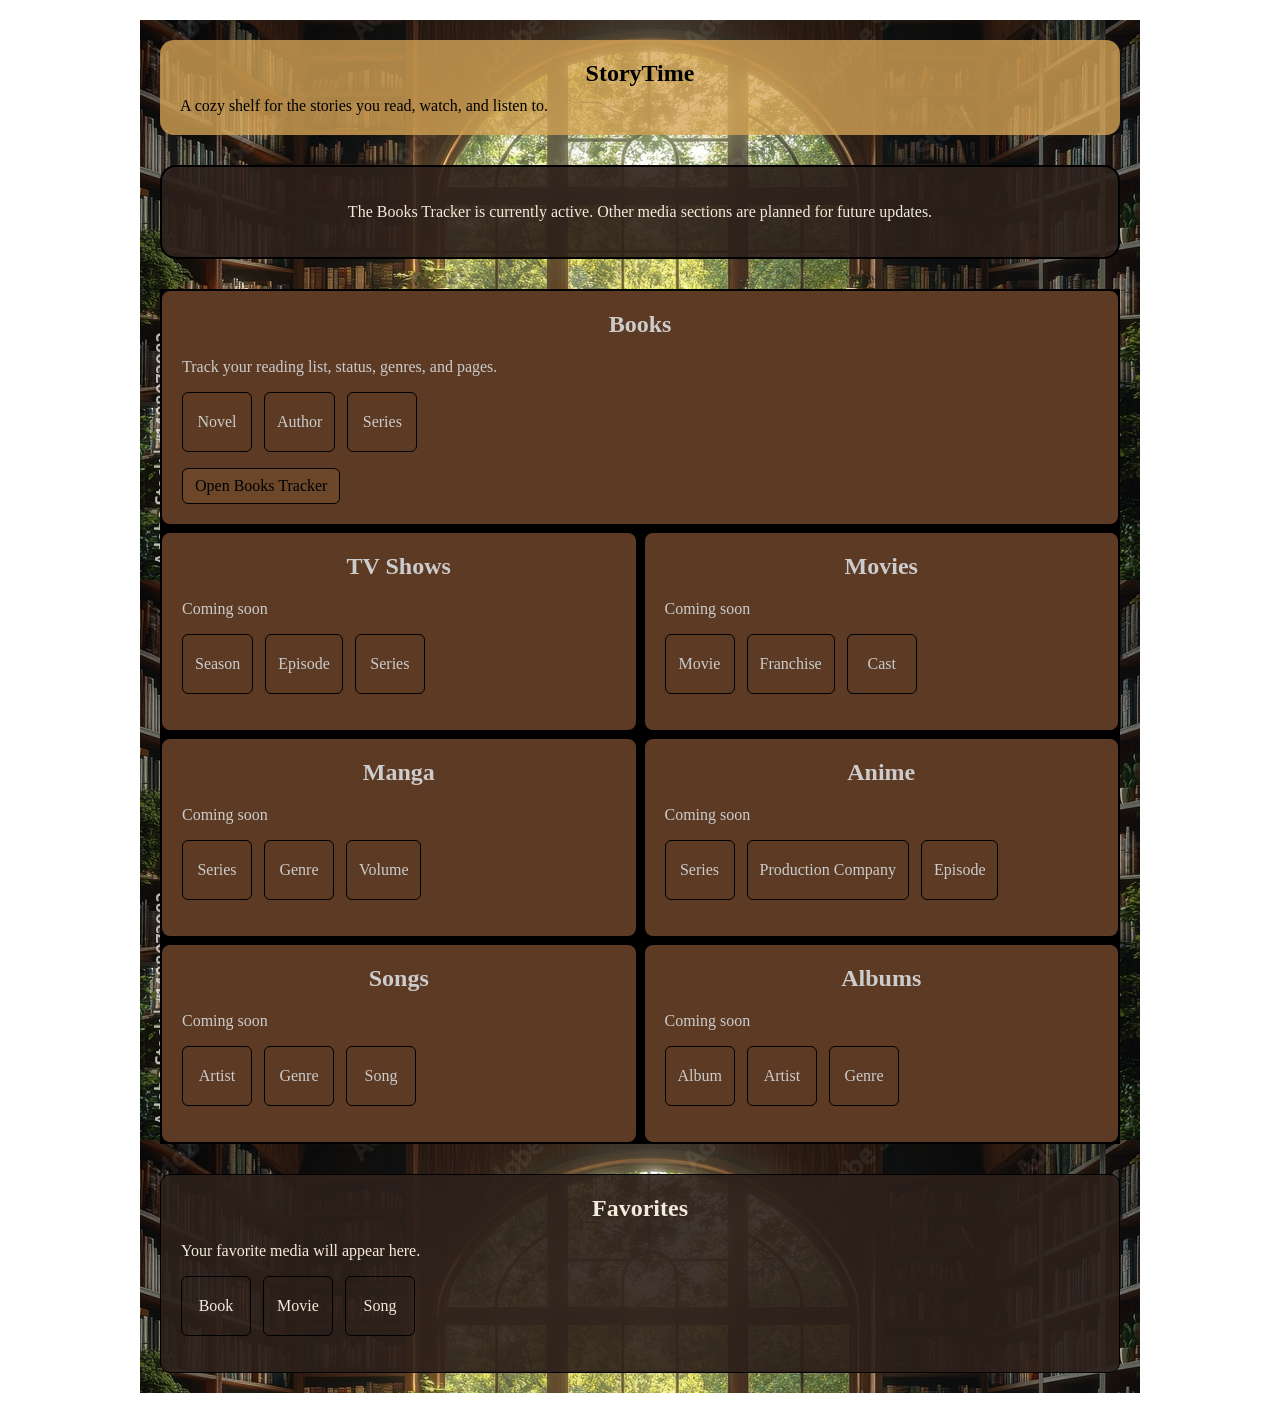
<file: index.html>
<!DOCTYPE html>
<html lang="en">
<head>
  <meta charset="UTF-8">
  <meta name="viewport" content="width=device-width, initial-scale=1.0">
  <title>Media Tracker</title>
  <link rel="stylesheet" href="styles.css">
</head>

<body>
  <main id="home-page">
    <section id="home-hero">
  <h1>StoryTime</h1>
  <p>A cozy shelf for the stories you read, watch, and listen to.</p>
</section>

<section id="current-focus">
 <p>The Books Tracker is currently active. Other media sections are planned for future updates. </p>
</section>
     
    </section>

    <section id="media-shelves">
    <section class="media-shelf featured-shelf">
  <h2>Books</h2>
  <p>Track your reading list, status, genres, and pages.</p>

  
  <div class="shelf-items">
    <div class="shelf-item">Novel</div>
    <div class="shelf-item">Author</div>
    <div class="shelf-item">Series</div>
  </div>

  <a href="books.html">Open Books Tracker</a>
</section>

      <section class="media-shelf">
        <h2>TV Shows</h2>
        <p>Coming soon</p>

        <div class="shelf-items">
  <div class="shelf-item">Season</div>
  <div class="shelf-item">Episode</div>
  <div class="shelf-item">Series</div>
</div>
      </section>

      <section class="media-shelf">
        <h2>Movies</h2>
        <p>Coming soon</p>

        <div class="shelf-items">
  <div class="shelf-item">Movie</div>
  <div class="shelf-item">Franchise</div>
  <div class="shelf-item">Cast</div>
</div>
      </section>

      <section class="media-shelf">
        <h2>Manga</h2>
        <p>Coming soon</p>

        <div class="shelf-items">
  <div class="shelf-item">Series</div>
  <div class="shelf-item">Genre</div>
  <div class="shelf-item">Volume</div>
</div>
      </section>

      <section class="media-shelf">
        <h2>Anime</h2>
        <p>Coming soon</p>

        <div class="shelf-items">
  <div class="shelf-item">Series</div>
  <div class="shelf-item">Production Company</div>
  <div class="shelf-item">Episode</div>
</div>
      </section>

      <section class="media-shelf">
        <h2>Songs</h2>
        <p>Coming soon</p>

        <div class="shelf-items">
  <div class="shelf-item">Artist</div>
  <div class="shelf-item">Genre</div>
  <div class="shelf-item">Song</div>
</div>
      </section>

      <section class="media-shelf">
        <h2>Albums</h2>
        <p>Coming soon</p>

        <div class="shelf-items">
  <div class="shelf-item">Album</div>
  <div class="shelf-item">Artist</div>
  <div class="shelf-item">Genre</div>
</div>
      </section>
    </section>

    <section id="favorites-shelf">
      <h2>Favorites</h2>
      <p>Your favorite media will appear here.</p>

      <div class="shelf-items">
  <div class="shelf-item">Book</div>
  <div class="shelf-item">Movie</div>
  <div class="shelf-item">Song</div>
</div>
    </section>
  </main>
</body>
</file>
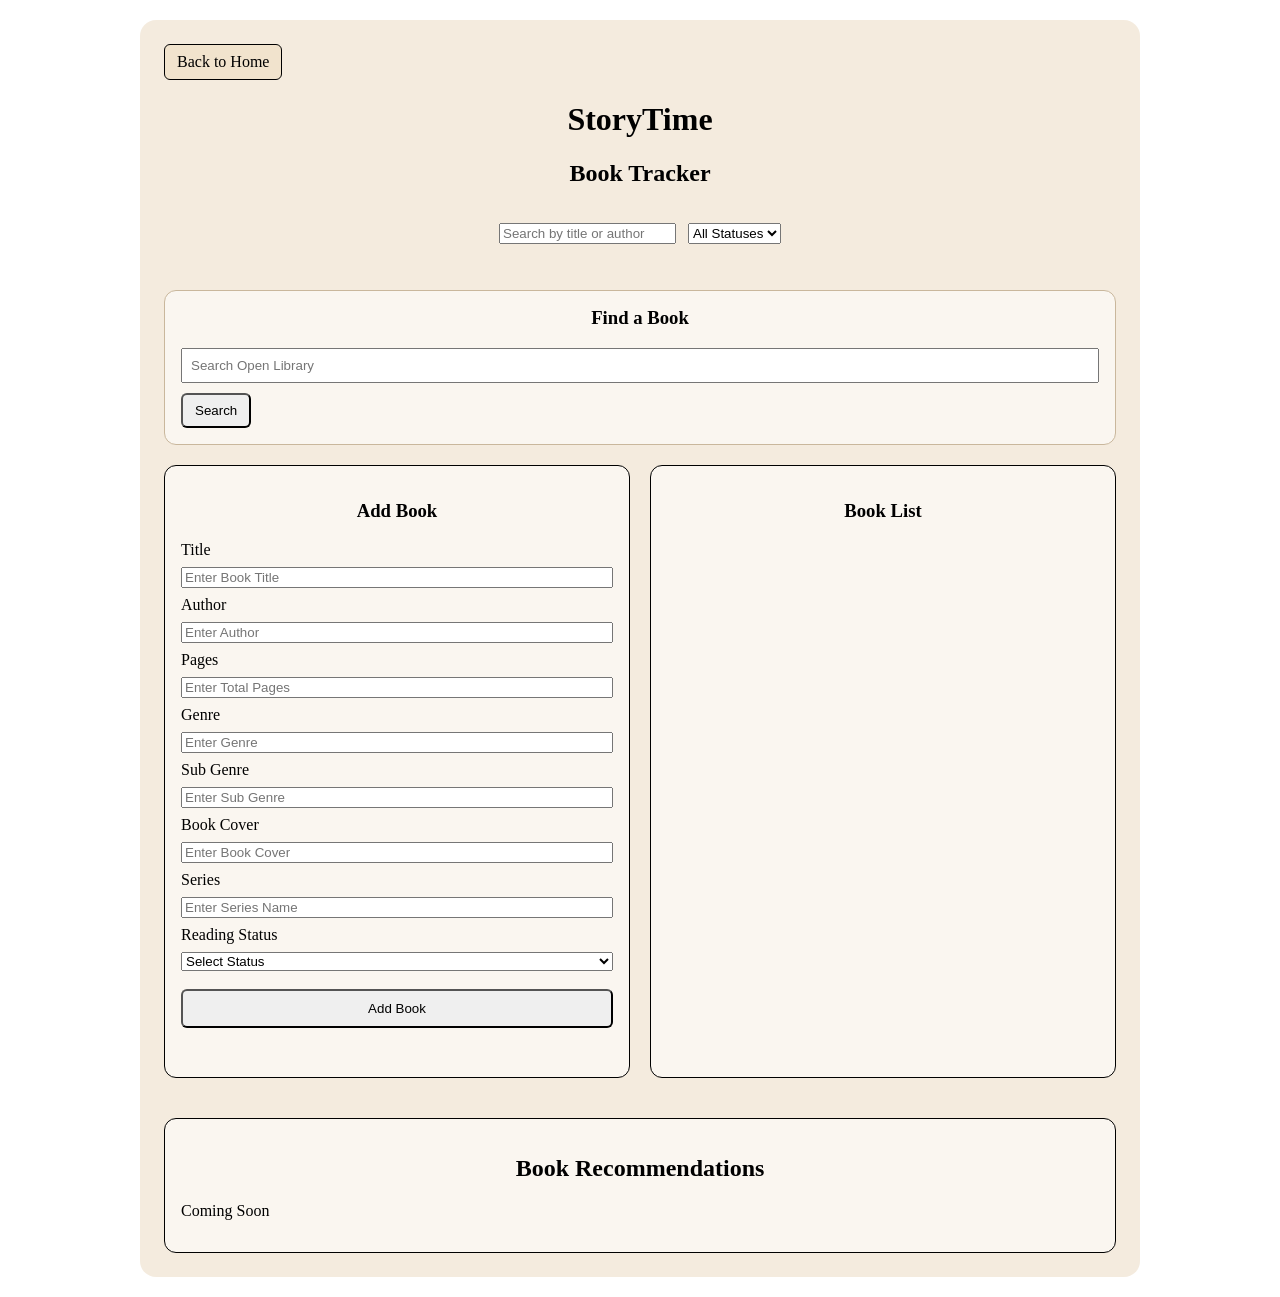
<file: books.html>
<!DOCTYPE html>
<html>
  <head>
    
    <main id="books-page">
    <title>Media Tracker</title>
    <link rel="stylesheet" href="styles.css">
  </head>

<nav>
  <a href="index.html">Back to Home</a>
</nav>

  <body>
    <h1>StoryTime</h1>
    <h2>Book Tracker</h2>
    
    <section id ="book-search-section">
  <input id="search-input" type="text" placeholder="Search by title or author">
  
<select id="status-filter">
  <option value="All">All Statuses</option>
  <option value="Not Read">Not Read</option>
  <option value="Reading">Reading</option>
  <option value="Read">Read</option>
</select>
  </section>


<section id="api-book-search">
  <h3>Find a Book</h3>

  <input
    id="api-search-input"
    type="text"
    placeholder="Search Open Library"
  >

  <button id="api-search-button" type="button">
    Search
  </button>

  <div id="api-search-results"></div>
</section>

  <section id="book-main-section">
    <section id="add-book-section">
        <h3>Add Book</h3>
          <form id="book-form">
          <label for="title-input">Title</label>
          <input id="title-input" type="text" placeholder="Enter Book Title">

          <label for="author-input">Author</label>
          <input id="author-input" type="text" placeholder="Enter Author">
          
          <label for="pages-input">Pages</label>
          <input id="pages-input" type="number" placeholder="Enter Total Pages">

           <label for="genre-input">Genre</label>
          <input id="genre-input" type="text" placeholder="Enter Genre">

           <label for="sub-genre-input">Sub Genre</label>
          <input id="sub-genre-input" type="text" placeholder="Enter Sub Genre">

           <label for="book-cover-input">Book Cover</label>
          <input id="book-cover-input" type="text" placeholder="Enter Book Cover">
           
          <label for="series-input">Series</label>
          <input id="series-input" type="text" placeholder="Enter Series Name">

          <label for="reading-status-input">Reading Status</label>
          <select id="reading-status-input">
            <option value="" disabled selected>Select Status</option>
            <option value="Not Read">Not Read</option>
            <option value="Reading">Reading</option>
            <option value="Read">Read</option>
          </select>

      <button type="submit">Add Book</button>
      <p id="form-message"></p>
</form>
    </section>

    <section id="book-list-section">
        <h3>Book List</h3>
        <div id="book-list"></div>
    </section>
  </section>

<section id="book-recommendation-section">
    <h2>Book Recommendations</h2>
      <p>Coming Soon</p>
</section>

    <link rel="stylesheet" type="text/css" href="styles.css">
    <script src="script.js"></script>
  </body>
 </main>
</html>
</file>
<file: styles.css>
#books-page {
  background-color: rgba(244, 234, 220, 0.92);
  padding: 24px;
  border-radius: 16px;
}

/* Home Page Layout */
#home-page {
  max-width: 1000px;
  margin: 0 auto;
  padding: 20px;
  background: url("Media/library-background.jpg")
};

#home-hero,
#current-focus {
  background-color: rgba(45, 32, 26, 0.88);
  color: #f4eadc;
  border: 2px solid rgba(216, 166, 87, 0.65);
  border-radius: 18px;
}

#home-hero {
  background-color: rgba(216, 166, 87, 0.78);
  border-radius: 14px;
  padding: 20px;
  margin-bottom: 30px;
}

#home-hero h1 {
  background-color: transparent;
  margin: 0 0 10px 0;
}

#home-hero p {
  margin: 0;
}

#current-focus {
  border: 1px solid black;
  border-radius: 10px;
  padding: 20px;
  margin-bottom: 30px;
  text-align: center;
}

#media-shelves {
  display: grid;
  grid-template-columns: 1fr 1fr;
  gap: 5px;
  background-color:#000000
}

.media-shelf,
#current-focus,
#favorites-shelf {
  background-color: rgba(45, 32, 26, 0.9);
  border: 2px solid #000000;
  border-radius: 16px;
  color: #f4eadc;
}


.media-shelf {
  border: 2px solid #000000;
  border-bottom: border-bottom: 5px solid rgba(20, 12, 8, 0.55);
  border-radius: 10px;
  padding: 20px;
  min-height: 140px;
  background-color:#5c3a24;
  color:#ccc
}

.media-shelf a,
#current-focus a,
nav a {
  border: 1px solid #d8a657;
  color: #f4eadc;
  background-color: rgba(216, 166, 87, 0.12);
}

.media-shelf h2 {
  text-align: center;
  margin-top: 0;
}

.shelf-items {
  display: flex;
  gap: 12px;
  margin: 16px 0;
  flex-wrap: wrap;
}

.shelf-item {
 border: 1px solid black;
  padding: 20px 12px;
  min-width: 70px;
  text-align: center;
  border-radius: 6px;
  box-sizing: border-box;
}

.featured-shelf {
  grid-column: 1 / -1;
  min-height: 180px;
}

#favorites-shelf {
  border: 1px solid black;
  border-radius: 10px;
  padding: 20px;
  margin-top: 30px;
  min-height: 140px;
}

#favorites-shelf h2 {
  text-align: center;
  margin-top: 0;
}

/* Links and Buttons */
.media-shelf a,
#current-focus a,
nav a {
  display: inline-block;
  padding: 8px 12px;
  border: 1px solid black;
  border-radius: 6px;
  text-decoration: none;
  color: rgb(0, 0, 0);
  cursor: pointer;
}

.media-shelf a:hover,
#current-focus a:hover,
nav a:hover {
  background-color: #413030;
}

@media (max-width: 700px) {
  #media-shelves {
    grid-template-columns: 1fr;
  }

  .featured-shelf {
    grid-column: auto;
  }
}

/* BEGINNING OF THE BOOK TRACKER SECTION */

/* Page Layout */
#books-page {
  background-color: rgba(244, 234, 220, 0.92);
  padding: 24px;
  border-radius: 16px;
}


body {
  max-width: 1000px;
  margin: 0 auto;
  padding: 20px;
}

h1,
h2 {
  text-align: center;
}

/* Navigation */
nav {
  margin-bottom: 20px;
}

nav a {
  display: inline-block;
  padding: 8px 12px;
  border: 1px solid black;
  border-radius: 6px;
  text-decoration: none;
  color: black;
}

/* Search and Filter Section */
#book-search-section {
  display: flex;
  justify-content: center;
  gap: 12px;
  margin-bottom: 30px;
  padding: 16px;
}



/* Main Book Page Layout */
#book-main-section {
  display: flex;
  gap: 20px;
}

#add-book-section,
#book-list-section,
#book-recommendation-section {
  background-color: rgba(255, 255, 255, 0.55);
  border: 1px solid #c9b79c;
  border-radius: 12px;
}

/* Add Book Section */
#add-book-section {
  flex: 1;
  border: solid, black, 1px;
  padding: 10px;
}

#add-book-section,
#book-list-section {
  border: 1px solid black;
  padding: 16px;
}

#add-book-section h3 {
  text-align: center;
}

/* Book Form */
#book-form {
  display: flex;
  flex-direction: column;
  gap: 8px;
}

#book-form button {
  padding: 10px 14px;
  margin-top: 10px;
  cursor: pointer;
  border-radius: 6px;
}

#form-message {
  display: block;
  margin-top: 10px;
  color: #000000;
  font-size: 0.95rem;
}

/* Book List Section */
#book-list-section {
  flex: 1;
}

#book-list-section h3 {
  text-align: center;
}

.status-select,
.delete-button {
  padding: 4px 8px;
  margin-top: 8px;
}

.delete-button {
  cursor: pointer;
}

.delete-button {
  margin-right: 8px;
}

.status-select {
  padding: 6px 10px;
  margin-top: 8px;
  margin-right: 8px;
  border-radius: 6px;
}

.status-select,
.delete-button {
  padding: 6px 10px;
  margin-top: 8px;
  border-radius: 6px;
}

.edit-button,
.delete-button {
  padding: 6px 10px;
  margin-top: 8px;
  border-radius: 6px;
  cursor: pointer;
}

/* Individual Book Cards */
.book-card {
  border: 1px solid #ccc;
  border-radius: 8px;
  padding: 12px;
  margin-bottom: 12px;
}

.book-card-content {
  display: flex;
  gap: 16px;
  align-items: flex-start;
}

.book-details {
  flex: 1;
}

/* Recommendation Section */
#book-recommendation-section {
  margin-top: 40px;
  border: 1px solid black;
  padding: 16px;
}

#book-recommendation-section h2 {
  text-align: center;
}

@media (max-width: 700px) {
  #book-main-section {
    flex-direction: column;
  }

  .book-card-content {
  flex-direction: column;
}

.book-cover {
  width: 100px;
}

  #book-search-section {
    flex-direction: column;
    align-items: center;
  }

  #search-input {
    width: 100%;
  }
}

.book-cover {
  display: block;
  width: 120px;
  margin-top: 64px;
  height: auto;
  
  border-radius: 6px;
}

/* Book API Search Section */
#api-book-search {
  background-color: rgba(255, 255, 255, 0.55);
  border: 1px solid #c9b79c;
  border-radius: 12px;
  padding: 16px;
  margin-bottom: 20px;
}

#api-book-search h3 {
  margin-top: 0;
  text-align: center;
}

#api-search-input {
  padding: 8px;
  width: 100%;
  box-sizing: border-box;
  margin-bottom: 10px;
}

#api-search-button {
  padding: 8px 12px;
  border-radius: 6px;
  cursor: pointer;
}

.api-result {
  border-top: 1px solid #c9b79c;
  padding: 12px 0;
}

.api-result h4 {
  margin: 0 0 4px 0;
}

.api-result p {
  margin: 0 0 8px 0;
}

.select-api-book {
  padding: 6px 10px;
  border-radius: 6px;
  cursor: pointer;
}

/* END OF BOOK TRACKER SECTION */
</file>
